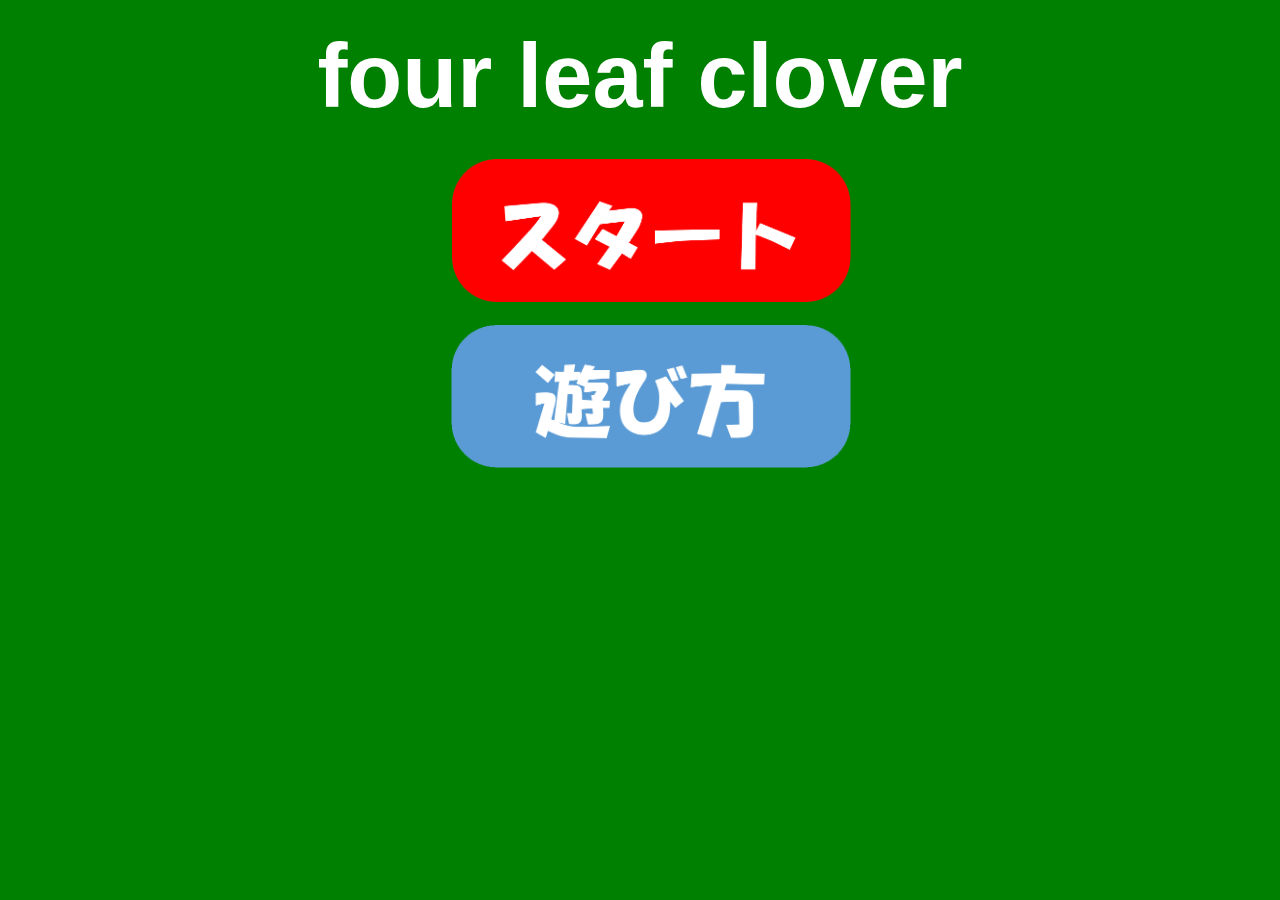
<file: index.html>
<!DOCTYPE html>
<html>
<head>
<meta charset="UTF-8">
<title>四葉のクローバー</title>
<link rel="stylesheet" href="css/style.css">
<link rel="icon" href="image/yotuba.png">
</head>
<body>
<h1>four leaf clover</h1>
<button onclick="location.href='game.html'">
    <img src="image/start.png" alt="スタート">
</button>
<button onclick="location.href='guide.html'">
    <img src="image/guide.png" alt="遊び方">
</button>
<script src="game.js"></script>
</body>
</html>
</file>
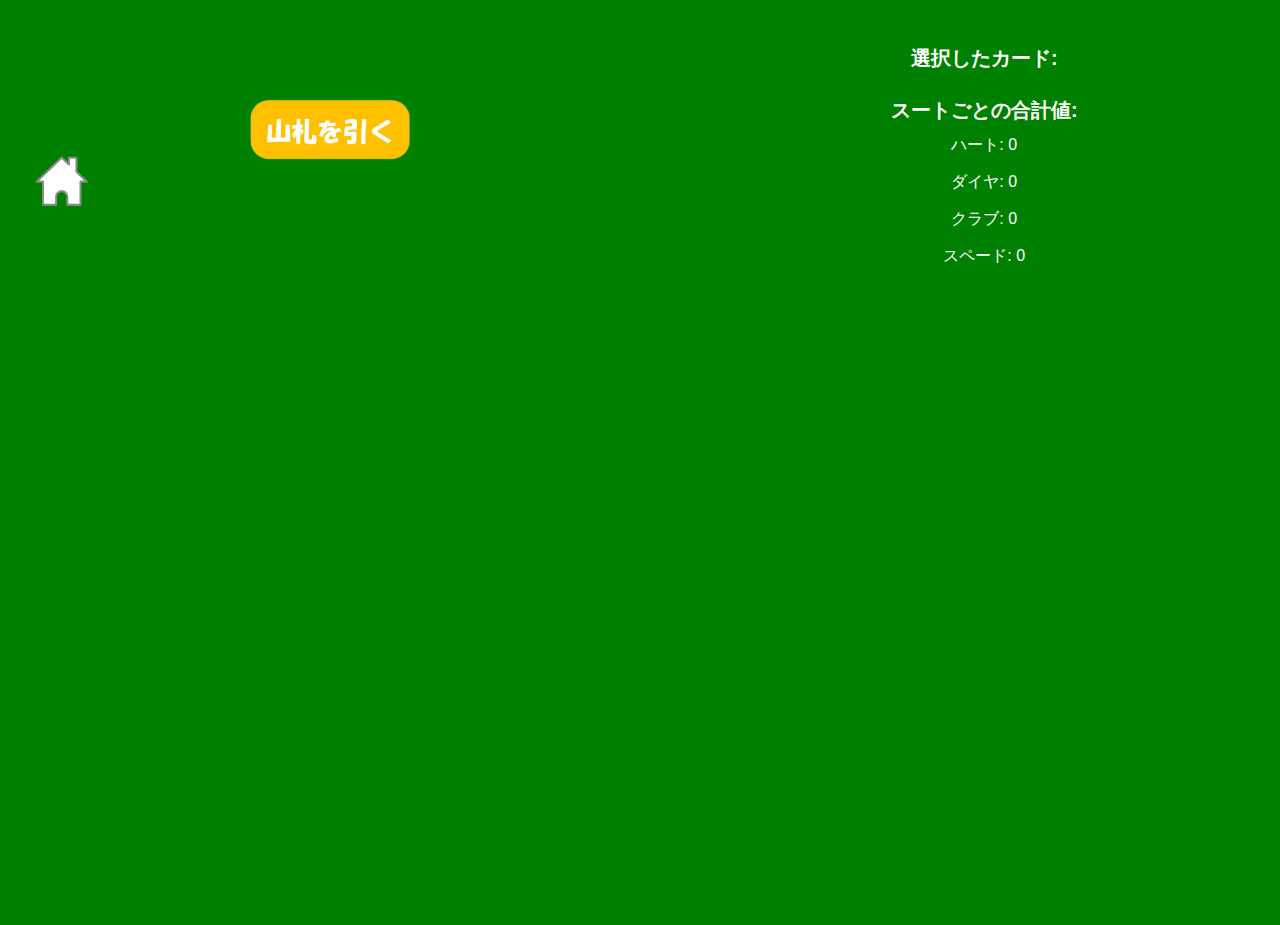
<file: game.html>
<!DOCTYPE html>
<html lang="ja">
<head>
    <meta charset="UTF-8">
    <meta name="viewport" content="width=device-width, initial-scale=1.0">
    <title>四葉のクローバー</title>
    <link rel="stylesheet" href="css/game.css">
    <link rel="icon" href="image/yotuba.png">
</head>
<body>
    <button type="button" onclick="location.href='index.html'"><img src="image/home.png" alt="ホーム" height="60px" width="60px"  class="home"></button>
    
    <div class="container">
        <button id="draw-deck" onclick="drawCards()">
            <img src="image/yama.png" alt="山札を引く" height="60px" width="160px" id="yama">    
        </button>
        <div id="card-area">
            <div id="drawn-cards"></div>
        </div>
      
    </div>
    <div class="container">
        <div id="selected-cards-area">
            <h2>選択したカード:</h2>
            <div id="selected-cards" onclick="returnCards()"></div>
        </div>
    

        <div id="totals-area">
            <h2>スートごとの合計値:</h2>
            <p>ハート: <span id="hearts-total">0</span></p>
            <p>ダイヤ: <span id="diamonds-total">0</span></p>
            <p>クラブ: <span id="clubs-total">0</span></p>
            <p>スペード: <span id="spades-total">0</span></p>
            
        </div>
        <button id="reset-game" onclick="resetGame()" style="display:none;">
            <img src="image/reset.png" alt="リセット" height="60px" width="160px" id="reset">
        </button>
    </div>
       
        
    </div>

    <script src="game.js"></script>
</body>
</html>
</file>
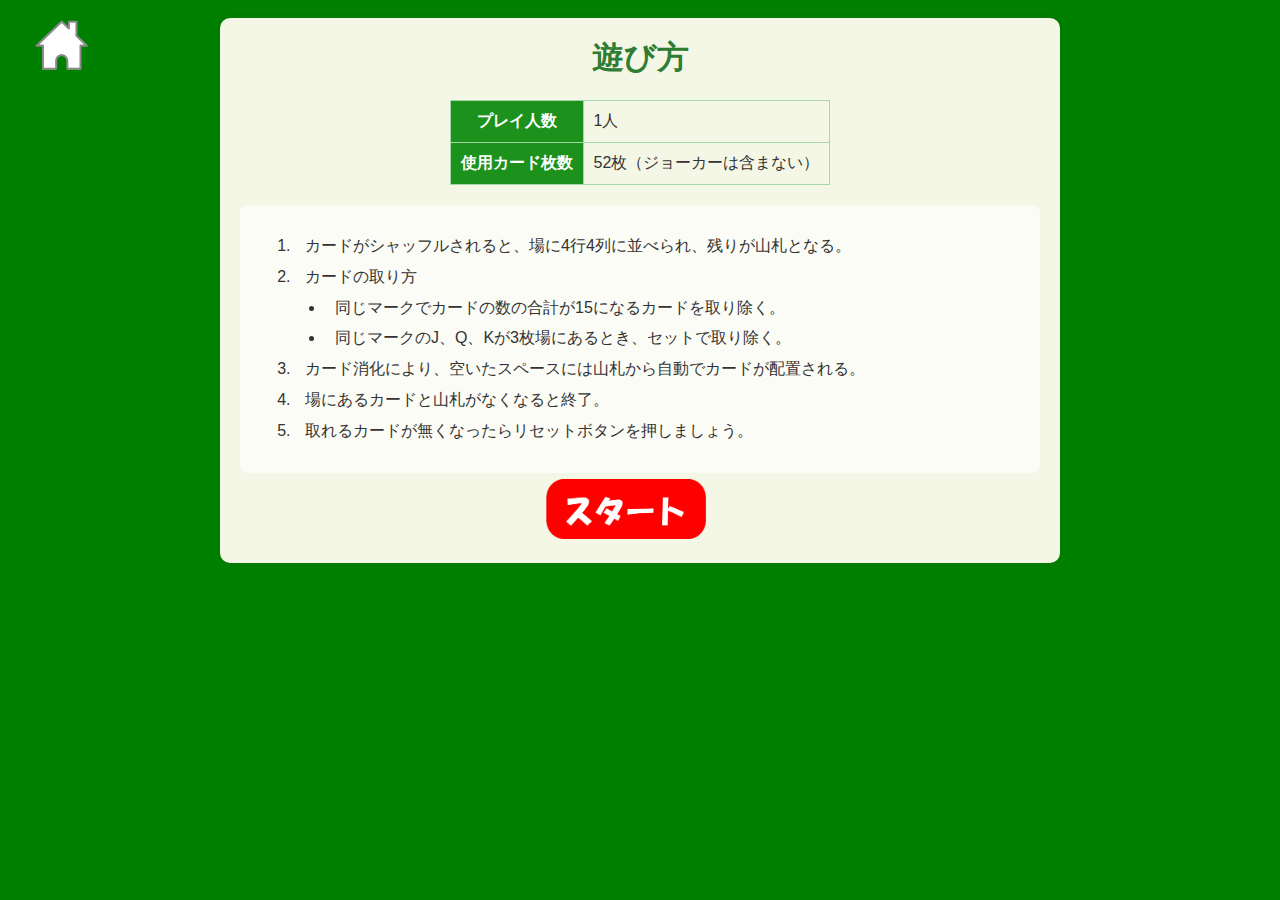
<file: guide.html>
<!DOCTYPE html>
<html>
<head>
    <meta charset="UTF-8">
    <title>遊び方</title>
    <link rel="stylesheet" href="css/guide.css">
    <link rel="icon" href="image/yotuba.png">
</head>
<body>
    <button type="button" onclick="location.href='index.html'"><img src="image/home.png" alt="ホーム" height="60px" width="60px"  class="home"></button>
    <div class="content">
        <h1>遊び方</h1>
        <div class="teble">
            <table class="about_table">
                <tr>
                    <th>プレイ人数</th>
                    <td> 1人</td>
                </tr>
                <tr>
                    <th>使用カード枚数</th>
                    <td> 52枚（ジョーカーは含まない）</td>
                </tr>
            </table>
        </div>
        <div class="rules">
            <ol>
                <li>カードがシャッフルされると、場に4行4列に並べられ、残りが山札となる。</li>
                <li>カードの取り方
                    <ul>
                        <li>同じマークでカードの数の合計が15になるカードを取り除く。</li>
                        <li>同じマークのJ、Q、Kが3枚場にあるとき、セットで取り除く。</li>
                    </ul>
                </li>
                <li>カード消化により、空いたスペースには山札から自動でカードが配置される。</li>
                <li>場にあるカードと山札がなくなると終了。</li>
                <li>取れるカードが無くなったらリセットボタンを押しましょう。</li>
            </ol>
        </div>
        <button type="button" onclick="location.href='game.html'"><img src="image/start.png" alt="スタート" height="60px" width="160px" class="game"></button>
        
    </div>
    
</body>
</html>
</file>
<file: css/style.css>
body {
    background-color: #008000;
    margin: 0;
    margin-top: 5px;
    display: flex;
    flex-direction: column;
    align-items: center;
    font-size: 45px;
    font-family: 'Segoe Print',sans-serif;
}

h1 {
    color: white;
    text-align: center;
    margin: 20px 0;
}

.content {
    display: flex;
    justify-content: center;
    align-items: center;
    flex-grow: 1;
}

button {
    background-color: transparent;
    border: none; 
    width: 400px;
    margin: 5px;
}

button img {
    display: block; 
    width: 400px;
    margin: 5px;
}

button img:hover {
    box-shadow: 0 10px 15px rgba(0, 0, 0, 0.3);
}
</file>
<file: css/game.css>
body {
    font-family: Arial, sans-serif;
    background-color: #008000;
    display: flex;
    justify-content: center;
    align-items: center;
    height: 100vh;
    margin: 0;
    color: white;
    
}

.container {
    text-align: center;
    background-color: #008000;
    width: 400px;
    margin: 0 auto;
    border-radius: 8px;
    height: 100%;
    margin-top: 50px;
}

#drawn-cards img, #selected-cards img {
    width: 80px;
    margin: 5px;
    cursor: pointer;
}

h2 {
    font-size: 20px;
    margin-top: 20px;
    margin-bottom: -5px;
}

#totals-area {
    margin-top: 30px;
   
}

#drawn-cards{
    margin-top: 30px;
}



/*画像の透明素材として*/

button {
    background-color: transparent;
    border: none; 
}

button img {
    display: block; 
}

button img:hover {
    box-shadow: 0 10px 15px rgba(0, 0, 0, 0.3); 
}

#reset{
    margin-top: 5px;
}


#yama{
    position: fixed;
    top: 100px;
    left: 250px;
}

.home{
    margin-bottom: -70px;
    margin-left: 25px;
    margin-top: -300px;
}
</file>
<file: css/guide.css>
body {
    font-family: 'Arial', sans-serif;
    background-color: #008000; 
    color: #333;
    margin: 0;
}


h1 {
    color: #2e7d32; 
    text-align: center;
    margin-bottom: 20px;
    margin-top: -2px;
}

.teble {
    display: flex;
    justify-content: center;
    margin-bottom: 20px;
}

.about_table {
    border-collapse: collapse;
}

.about_table th, .about_table td {
    padding: 10px;
    border: 1.5px solid #a5d6a7; 
}

.about_table th {
    background-color: #1c911c; 
    color: white;
    text-align: center; 
}

.about_table td {
    text-align: left;
}

.rules {
    background-color: #fbfcf6;
    padding: 15px;
    border-radius: 8px;
}

.rules ol {
    padding-left: 40px;
}

.rules li {
    margin-bottom: 10px;
    line-height: 1.3;
    padding-left: 10px;
}

.rules ul {
    margin-top: 10px;
    padding-left: 20px;
    list-style-type: disc;
}

.content {
    max-width: 800px;
    margin: 0 auto;
    background: #f5f7e6;
    padding: 20px;
    border-radius: 10px;
    box-shadow: 0 0 10px rgba(0, 0, 0, 0.1);
}


/*画像の透明素材として*/

button {
    background-color: transparent;
    border: none; 
}

button img {
    display: block; 
}

.home{
    margin-bottom: -70px;
    margin-left: 25px;
}

.game{
    margin-left: 300px;
    margin-top: 5px;
}

.game:hover {
    box-shadow: 0 10px 15px #e5f587; 
}
</file>
